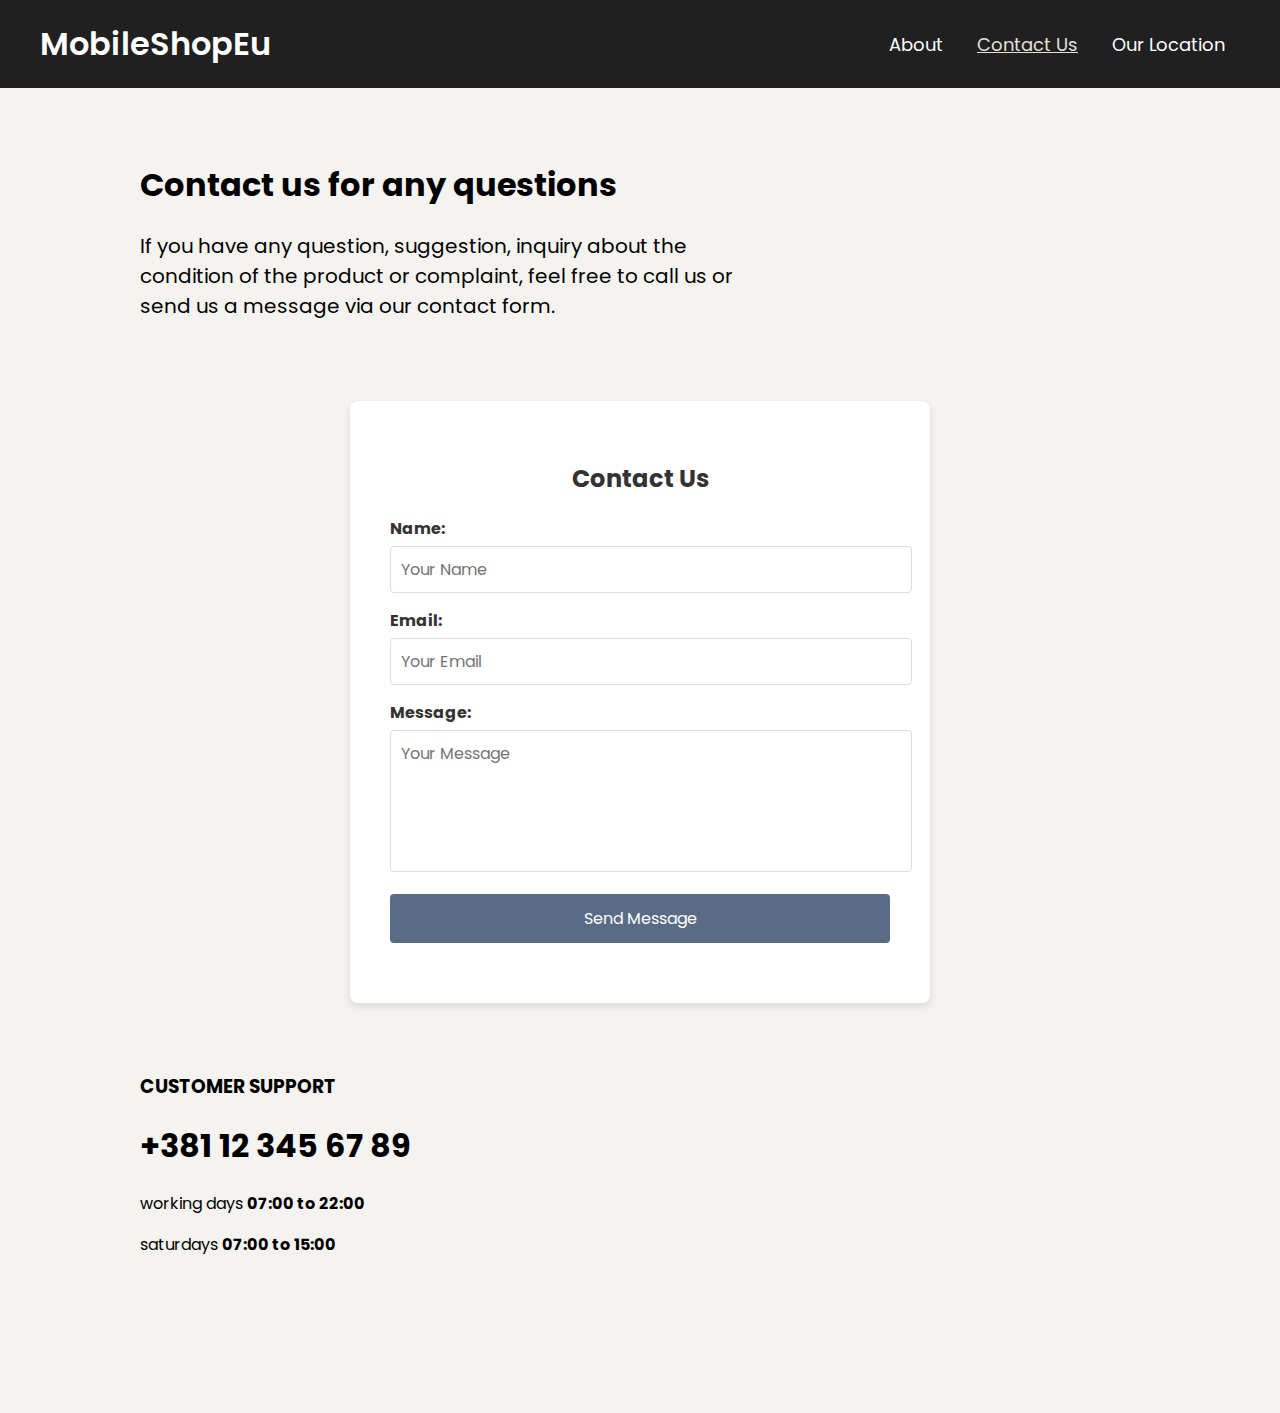
<file: contact.html>
<!DOCTYPE html>
<html lang="en">
<head>
    <meta charset="UTF-8">
    <meta name="viewport" content="width=device-width, initial-scale=1.0">
    <title>Contact Us</title>
    <link rel="stylesheet" href="style.css">
</head>
<header>
    <div class="header-content">
        <div class="logo">
            <a href="index.html">MobileShopEu</a>
        </div>
        <div class="nav-links">
            <div class="linkss">
            <a href="about.html">About</a>
            <a href="#contact us" class="main">Contact Us</a>
            <a href="location.html">Our Location</a>
            </div>
        </div>
    </div>
</header>
<body id="bodyc">
    <div class="tex">
        <h1>Contact us for any questions</h1>
        <p>If you have any question, suggestion, inquiry about the condition of the product or complaint, feel free to call us or send us a message via our contact form.</p>
    </div>
    <div class="contact-container">
        <h2>Contact Us</h2>
        <form id="contactForm" onsubmit="return validateForm()">
            <div class="form-group">
                <label for="name">Name:</label>
                <input type="text" id="name" name="name" placeholder="Your Name">
            </div>
            <div class="form-group">
                <label for="email">Email:</label>
                <input type="email" id="email" name="email" placeholder="Your Email">
            </div>
            <div class="form-group">
                <label for="message">Message:</label>
                <textarea id="message" name="message" placeholder="Your Message"></textarea>
            </div>
            <button type="submit">Send Message</button>
        </form>
        <div id="formMessage"></div>
    </div>
    <div class="num">
        <h3>CUSTOMER SUPPORT</h3>
        <h1>+381 12 345 67 89</h1>
        <p>working days <b>07:00 to 22:00</b></p>
        <p>saturdays <b>07:00 to 15:00</b></p>
    </div>

    <script src="contact.js"></script>
</body>
</html>
</file>
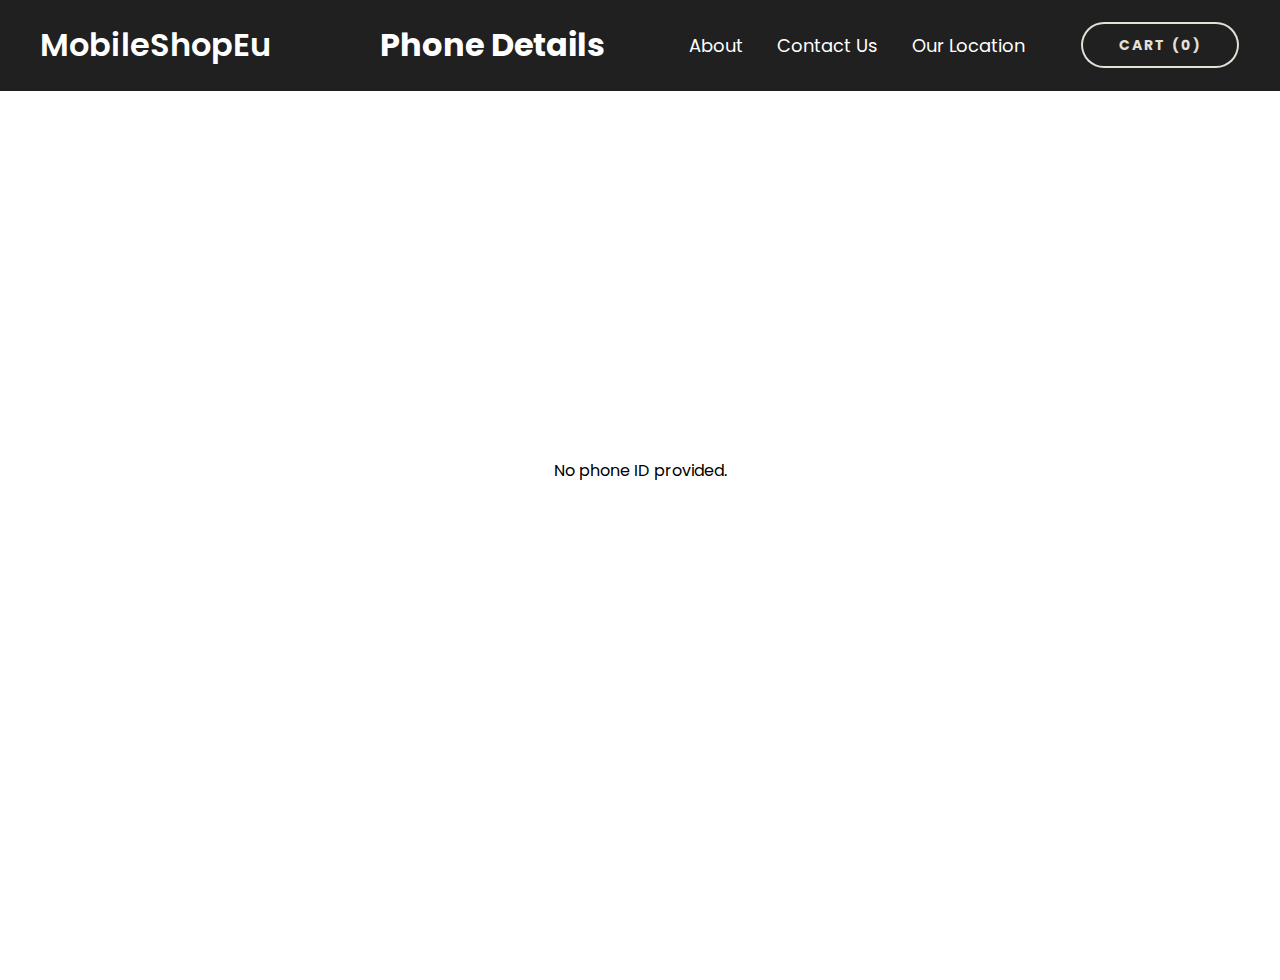
<file: phonedetail.html>
<!DOCTYPE html>
<html lang="en">
<head>
    <meta charset="UTF-8">
    <meta name="viewport" content="width=device-width, initial-scale=1.0">
    <title>Phone Details</title>
    <link href='https://fonts.googleapis.com/css?family=Poppins' rel='stylesheet'>
    <link rel="stylesheet" href="style.css">
</head>
<body id="detailbody">
    <header>
        <div class="header-content">
            <div class="logo">
                <a href="index.html">MobileShopEu</a>
            </div>
            <div>
                <h1 id="detalji">Phone Details</h1>
            </div>
           
            <div class="nav-links">
                <div class="linkss">
                <a href="about.html">About</a>
                <a href="contact.html">Contact Us</a>
                <a id="z" href="location.html">Our Location</a>
                 </div>
                <button id="viewBasketButton">Cart (<span id="basketCount">0</span>)</button>
            </div>
        </div>
    </header>
    <main>
        <div class="detailpage">
        <div id="phonedetail" class="detailcontainer">

        </div>
        <div id="extra-description" class="extra-description"></div>
        </div>
    </main>
    <div id="basket" class="basket-view">
        <h2>Shopping Basket</h2>
        <ul id="basketItems">
       
        </ul>
    </div>
    <script src="phonedetail.js"></script>
</body>
</html>
</file>
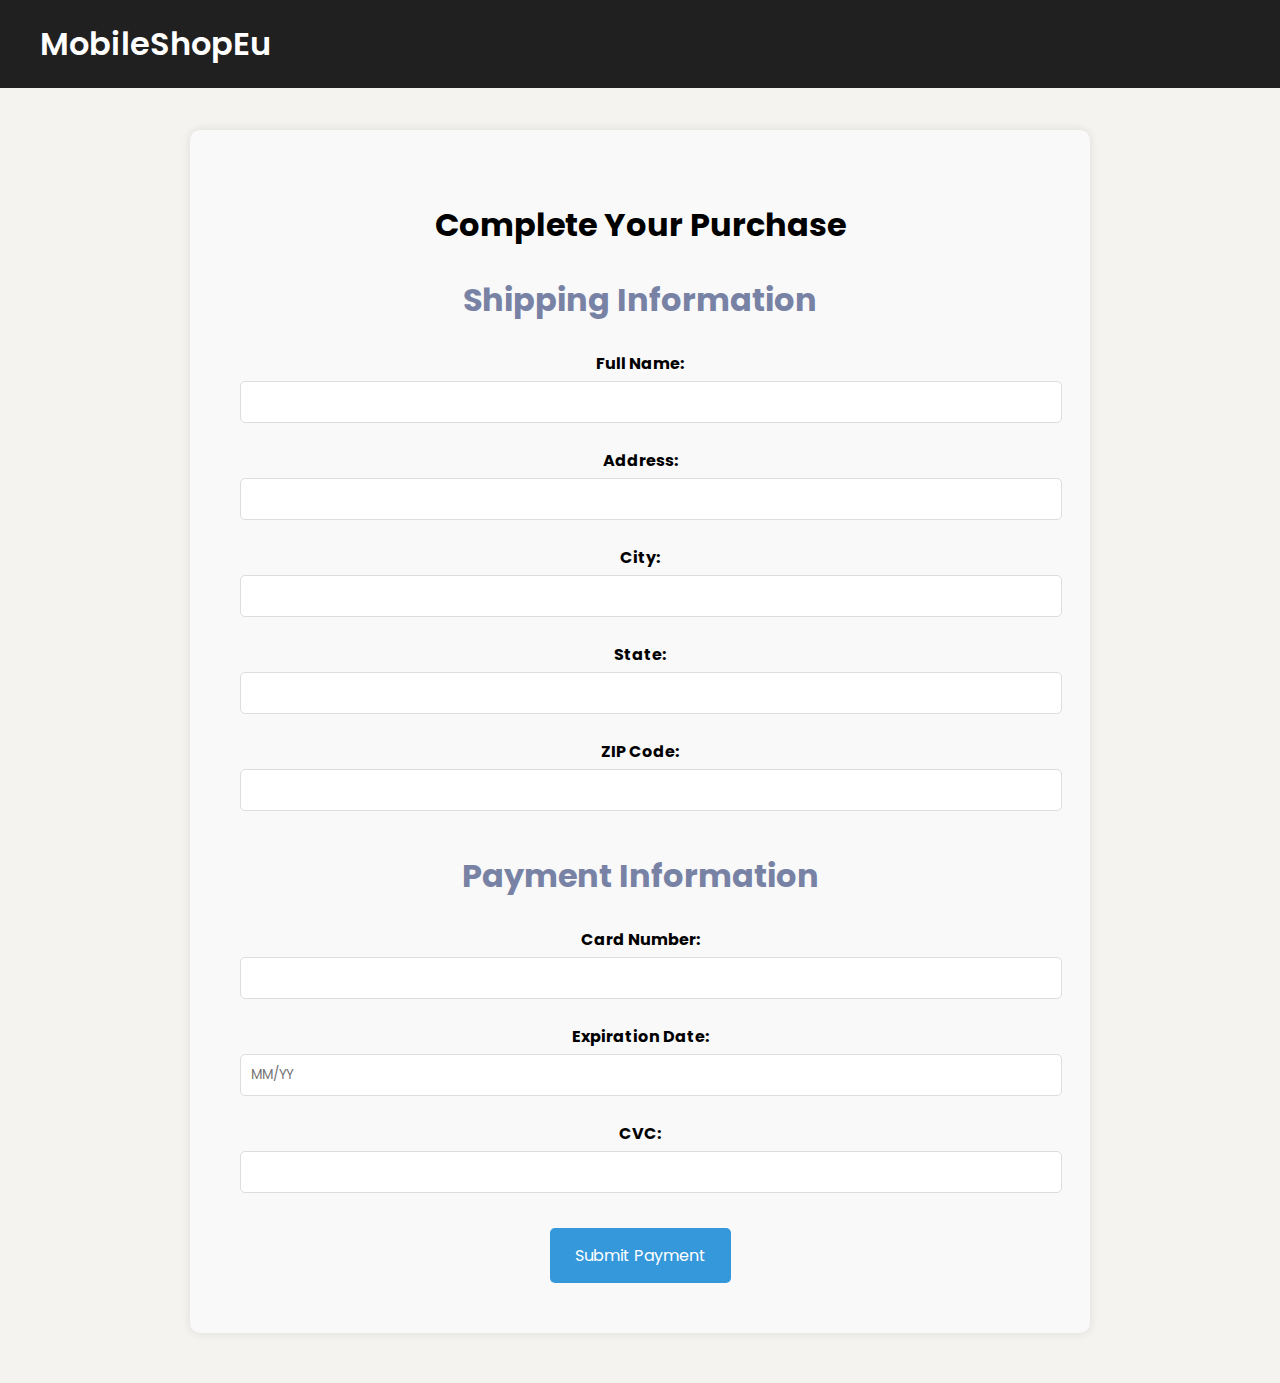
<file: purchasing.html>
<!DOCTYPE html>
<html lang="en">
<head>
    <meta charset="UTF-8">
    <meta name="viewport" content="width=device-width, initial-scale=1.0">
    <title>Purchase Information</title>
    <link rel="stylesheet" href="style.css"> 
</head>
<body>
    <header>
        <div class="header-content">
            <div class="logo">
                <a href="index.html">MobileShopEu</a>
            </div>
        </div>
    </header>

    <main>
        <div class="form-container">
            <h1>Complete Your Purchase</h1>
            <form id="purchaseForm">
                <div class="form-section">
                    <h2>Shipping Information</h2>
                    <label for="fullName">Full Name:</label>
                    <input type="text" id="fullName" name="fullName" required>

                    <label for="address">Address:</label>
                    <input type="text" id="address" name="address" required>

                    <label for="city">City:</label>
                    <input type="text" id="city" name="city" required>

                    <label for="state">State:</label>
                    <input type="text" id="state" name="state" required>

                    <label for="zip">ZIP Code:</label>
                    <input type="text" id="zip" name="zip" required>
                </div>

                <div class="form-section">
                    <h2>Payment Information</h2>
                    <label for="cardNumber">Card Number:</label>
                    <input type="text" id="cardNumber" name="cardNumber" required>

                    <label for="cardExpiry">Expiration Date:</label>
                    <input type="text" id="cardExpiry" name="cardExpiry" placeholder="MM/YY" required>

                    <label for="cardCvc">CVC:</label>
                    <input type="text" id="cardCvc" name="cardCvc" required>
                </div>

                <button type="submit" class="submit-button">Submit Payment</button>
            </form>
        </div>
    </main>
</body>
<script>
    document.addEventListener('DOMContentLoaded', () => {
        const form = document.getElementById('purchaseForm');
    
        form.addEventListener('submit', (event) => {
            event.preventDefault();
    
            alert('Thank you for your purchase!');
    
        });
    });
    </script>
</html>
</file>
<file: style.css>
@import url('https://fonts.googleapis.com/css2?family=Poppins:wght@200;300;400;500;600&display=swap');

* {
    font-family: 'Poppins', sans-serif;
}

body {
    margin: 0;
    padding: 0;
    background-color: #f5f3ef;
}


header {
    background-color: #202020;
    color: #ffffff;
    padding: 0px 0;
    text-align: center;
    justify-content: center;
    z-index: 100;
    position: fixed;
    width: 100%;
    top: 0;
    left: 0;
}

.header-content {
    display: flex;
    align-items: center;
    justify-content: space-between;
    padding: 0 20px;
    margin-bottom: 0px;
}

.logo {
    padding: 20px;
    display: flex;
    justify-content: center;
    align-items: center;
}
.logo img{
    display: none;
}
.search-icon {
    display: none;
    cursor: pointer;
  }
  
  .menu-toggle {
    display: none;
  }

.logo a {
    text-decoration: none;
    color: white;
    display: flex;
    justify-content: center;
    align-items: center;
    font-weight: 600;
    font-size: 2em;
    margin-right: 20px;
}

.search-bar input {
    padding: 5px;
    font-size: 20px;
    border-radius: 100px;
    border: none;
    width: 500px; 
}
.nav-links {
    display: flex;
    margin-right: 20px;
    align-items: center;
}

.nav-links a {
    color: #ffffff;
    text-decoration: none;
    margin: 0 15px;
    font-size: 18px;
}

.nav-links a:hover {
    text-decoration: underline;
    color: #e4e0d8;
}
.nav-links .main{
    text-decoration: underline;
    color: #e4e0d8;
}
#z{
    padding-right: 40px;
}

.basket-view {
    display: none;
    position: fixed;
    top: 80px;
    right: 20px;
    width: 300px;
    background: #fff;
    border: 1px solid #ddd;
    border-radius: 8px;
    padding: 15px;
    box-shadow: 0 4px 8px rgba(0, 0, 0, 0.1);
    z-index: 1000;
}

.basket-view h2 {
    margin-top: 0;
}

.basket-view ul {
    list-style: none;
    padding: 0;
}

.basket-view li {
    display: flex;
    justify-content: space-between;
    margin-bottom: 10px;
}

.basket-view button {
    background-color: #e9e8e5;
    border: none;
    border-radius: 5px;
    padding: 7px;
    cursor: pointer;
}

.basket-view button:hover {
    background-color: #dbdad8;
}


.sectionhome {
    height: 100vh;
    background-color: #edeef3;
    text-align: center;
    display: flex;
    align-items: center;
}

.sectionhome .image {
    width: 60%;
    height: auto;
    z-index: 1;
}

img {
    width: 70%;
    height: auto;
}
.image {
    min-width: 500px;
}
.kocka{
    position: absolute;
    background-color: #6e7c9971;
    z-index: 0;
    margin-left: 0px;
    width: 100%;
    height: 500px;
}
.text {
    margin-left: 0;
    width: 40%;
    font-size: 3em;
    display: flex;
    flex-direction: column;
    align-items: center;
    z-index: 1;
}

.text h1 {
    color: #ffffff;
    padding: 0;
    margin: 0;
}

.text p {
    color: #ffffff;
    padding: 0;
    margin: 0;
    margin-bottom: 30px;
}

.wave-button {
    padding: 15px 30px;
    font-size: 40px;
    color: #fff;
    border: none;
    border-radius: 50px;
    cursor: pointer;
    outline: none;
    position: relative;
    overflow: hidden;
    z-index: 1;
    background: linear-gradient(45deg, #5f6c85, #b7b8ee);
    transition: color 0.4s;
}

.wave-button::before {
    content: '';
    position: absolute;
    top: 0;
    left: -100%;
    width: 200%;
    height: 100%;
    background: rgba(255, 255, 255, 0.2);
    transform: skewX(-45deg);
    transition: 0.5s;
    z-index: -1;
}

.wave-button:hover::before {
    left: 100%;
}
  

#viewBasketButton {
    display: inline-block;
    outline: none;
    cursor: pointer;
    font-size: 14px;
    line-height: 1;
    border-radius: 500px;
    transition-property: background-color,border-color,color,box-shadow,filter;
    transition-duration: .3s;
    border: 1px solid transparent;
    letter-spacing: 2px;
    min-width: 160px;
    text-transform: uppercase;
    white-space: normal;
    font-weight: 700;
    text-align: center;
    padding: 16px 14px 18px;
    color: #e4e0d8;
    box-shadow: inset 0 0 0 2px #e4e0d8;
    background-color: transparent;
    height: 48px;
}
    #viewBasketButton:hover{
        color: #2e2e2e;
        background-color: #e4e0d8;
    }

    
#viewBasketButton\ c{
    display: none;
}


.noresults {
    display: none; 
    text-align: center;
    color: #000000; 
    font-size: 2em; 
    margin-top: 20px; 
    padding: 10px; 
    border: 1px solid #ddd; 
    border-radius: 5px; 
    background-color: #f9f9f9; 
    z-index: 10;
}
.tabs {
    display: flex;
    position: sticky;
    top: 80px; 
    z-index: 99; 
    justify-content: space-around;
    margin-bottom: 20px;
    background-color: #202020;
    padding: 10px;
}

.tabs a {
    color: #ffffff;
    text-decoration: none;
    font-size: 18px;
    padding: 10px 20px;
    border-radius: 5px;
}

.tabs a:hover {
    background-color: #303030;
}
.tabs #main{
    background-color: #303030;
}
.prostor{
    width: 100%;
    height: 100px;

}
.sc {
    display:flex;
}
.filter-buttons{
    display: flex;
    flex-direction: column;
    margin: 20px;
}
.filter-buttons button{
    cursor: pointer;
    margin-bottom: 1px;
    width: 300px;
    height: 50px;
    font-weight: 500;
    color: #20202086;
    background-color: #dad6d0d7;
    border-radius: 2px;
    border: none;
}
.filter-buttons button:hover{
    border: none;
    color: #202020;
    background-color: #dad6d0;
}


#phones {
    min-height: 100vh;
}


#phone-list, #cases-list, #glasses-list, #chargers-list, #headphones-list{
    display: flex;
    flex-wrap: wrap;
    gap: 20px;
    justify-content: center;
}

.case-item, .phone-item,.charger-item,.headphone-item,.glass-item{
    text-decoration: none;
    color: #202020;
    cursor: pointer;
    margin-top: 20px;
    background: #fff;
    border: 1px solid #ddd;
    border-radius: 5px;
    padding: 10px;
    width: calc(33.33% - 20px); 
    box-sizing: border-box;
}

.case-item img,.glass-item img ,.phone-item img,.charger-item img,.headphone-item img{
    max-width: 100%;
    height: auto;
}

.case-item h3,.glass-item h3,.phone-item h3,.charger-item h3,.headphone-item h3 {
    margin: 10px 0;
}

.case-item p,.glass-item p ,.phone-item p,.charger-item p,.headphone-item p {
    margin: 5px 0;
}




.add-to-basket{
      align-items: center;
      background-clip: padding-box;
      background-color: #e9e8e5;
      border: 1px solid transparent;
      border-radius: .25rem;
      box-shadow: rgba(0, 0, 0, 0.02) 0 1px 3px 0;
      box-sizing: border-box;
      color: #4e4e4ebb;
      cursor: pointer;
      display: inline-flex;
      font-family: system-ui,-apple-system,system-ui,"Helvetica Neue",Helvetica,Arial,sans-serif;
      font-size: 16px;
      font-weight: 600;
      justify-content: center;
      line-height: 1.25;
      margin: 0;
      min-height: 3rem;
      padding: calc(.875rem - 1px) calc(1.5rem - 1px);
      position: relative;
      text-decoration: none;
      transition: all 250ms;
      user-select: none;
      -webkit-user-select: none;
      touch-action: manipulation;
      vertical-align: baseline;
      width: auto;
    }
    
    .add-to-basket:hover {
      background-color: #cac9c5;
      color: #4e4e4e;
      box-shadow: rgba(0, 0, 0, 0.1) 0 4px 12px;
    }
    
    .add-to-basket:hover {
      transform: translateY(-1px);
    }


    #detailbody{
        background-color: white;
    }

    
    .image-slider {
        position: relative; 
    }
    
    #phoneImage {
        width: 100%;
        width: 800px; 
        height: auto; 
    }
    
    .dots-container {
        position: absolute;
        bottom: 10px; 
        left: 50%;
        transform: translateX(-50%); 
        display: flex;
        gap: 5px; 
        justify-content: center;
        z-index: 10; 
    }
    
    .dot {
        background-color: #bbb; 
        border-radius: 50%;
        height: 10px; 
        width: 10px; 
        cursor: pointer;
        transition: background-color 0.3s; 
    }
    
    .dot.active {
        background-color: #717171; 
    }
    .dot:hover {
        background-color: #333; 
    }
    
    
    .detailcontainer {
        display: flex;
        justify-content: center;
        align-items: center;
        height: 100vh; 
        padding: 20px;
        margin: 0 60px; 
    }
    
    .detailcontent {
        display: flex;
        align-items: center;
        background-color: #f5f3ec; 
        border-radius: 50px; 
        box-shadow: 0 4px 12px rgba(0, 0, 0, 0.15); 
        padding: 30px;
        width: 100%;
        max-width: 1900px; 
        height: auto; 
    }
    
    .detailcontent img {
        flex: 1; 
        max-width: 90%; 
        height: auto;
        border-radius: 10px; 
        margin-right: 40px; 
    }
    
    .detailcontent .details {
        flex: 1; 
        width: 200px;
    }
    
    .detailcontent h2 {
        margin-bottom: 20px; 
        font-size: 2em; 
        font-weight: bold;
    }
    
    .detailcontent p {
        margin-bottom: 15px; 
        font-size: 18px; 
        color: #444; 
    }
    .extra-description{
        padding: 20px;
        margin: 0 60px;


    }
    .detailpage{
        display: flex;
        justify-content: center;
        flex-direction: column;
    }
    .infocontainers{
        display: flex;
        flex-direction: row;
        flex-wrap: wrap;
        justify-content: center;
        gap: 20px;
    }
    .infocontainer{
        display: flex;
        flex-direction: column;
        align-items: center;
        justify-content: center;
        background-color: #f5f3ec; 
        border-radius: 30px; 
        box-shadow: 0 4px 12px rgba(0, 0, 0, 0.15); 
        padding: 30px;
        margin-bottom: 20px;
        height: auto; 
        max-width: 500px;
    }
    .infocontainer h2{
        font-weight: 600;
        padding: 10px;
        text-align: center;
        
    }
    .infocontainer #p{
        max-width: 200px;
    }
    .infocontainer#d {
        background-image: url(phones/Untitled-1.png);
        background-size: cover; 
        background-position: center; 
        background-repeat: no-repeat; 

    }
    
    #bodyc {
        padding: 140px;
        margin: 0;
    }
    #bodyc .tex{
        max-width: 600px;
        padding-bottom: 60px;
    }
    #bodyc .tex p{
        font-size: 20px;
    }
    .num{
        padding-top: 50px;
    }
    #bodyc .texx p{
        font-size: 20px;
    }
    .contact-container {
        background-color: #fff;
        padding: 40px;
        max-width: 500px;
        margin: 0 auto;
        border-radius: 8px;
        box-shadow: 0 4px 8px rgba(0, 0, 0, 0.1);
    }
    
    .contact-container h2 {
        text-align: center;
        margin-bottom: 20px;
        color: #333;
    }
    
    .contact-container .form-group {
        margin-bottom: 15px;
    }
    
    .contact-container .form-group label {
        display: block;
        font-weight: bold;
        margin-bottom: 5px;
        color: #333;
    }
    
    .contact-container .form-group input,
    .contact-container .form-group textarea {
        width: 100%;
        padding: 10px;
        border: 1px solid #ddd;
        border-radius: 4px;
        font-size: 16px;
    }
    
    .contact-container .form-group textarea {
        resize: none;
        height: 120px;
    }
    
    .contact-container button {
        display: block;
        width: 100%;
        padding: 12px;
        background-color: #5a6b85;
        border: none;
        border-radius: 4px;
        color: white;
        font-size: 16px;
        cursor: pointer;
        transition: background-color 0.3s ease;
    }
    
    .contact-container button:hover {
        background-color: #7185a3;
    }
    
    .contact-container #formMessage {
        margin-top: 20px;
        text-align: center;
        color: green;
    }
    

    .checkout-container {
        max-width: 600px;
        margin: 0 auto;
        padding: 20px;
        background-color: #f9f9f9;
        border-radius: 10px;
        box-shadow: 0 0 10px rgba(0, 0, 0, 0.1);
        margin-top: 140px; 
    }
    
    .checkout-item {
        display: flex;
        align-items: center;
        border-bottom: 1px solid #ddd;
        padding: 10px 0;
    }
    
    .checkout-item img {
        width: 100px;
        height: auto;
        margin-right: 20px;
        border-radius: 4px;
    }
    
    .item-details {
        flex: 1;
    }
    
    .item-details h3 {
        margin: 0;
        font-size: 18px;
        font-weight: 500;
    }
    
    .item-details p {
        margin: 5px 0 0;
        font-size: 16px;
        color: #666;
    }
    
    .remove-item {
        background-color: #d8d8d8;
        color: rgb(0, 0, 0);
        border: none;
        border-radius: 4px;
        padding: 10px 15px;
        font-size: 14px;
        cursor: pointer;
        transition: background-color 0.3s;
    }
    
    .remove-item:hover {
        background-color: #b6b6b6;
    }
    .decrease-quantity, .increase-quantity {
        background-color:  #d8d8d8;
        border: none;
        border-radius: 4px;
        padding: 10px 15px;
        font-size: 14px;
        cursor: pointer;
        transition: background-color 0.3s;
        margin: 0 5px;
        color: #202020;
    }
    
    .decrease-quantity:hover, .increase-quantity:hover {
        background-color: #b6b6b6;
    }
    
    .total-section {
        display: flex;
        justify-content: space-between;
        align-items: center;
        margin-top: 20px;
    }
    
    .total-section h2 {
        margin: 0;
        font-size: 20px;
        font-weight: 600;
    }
    
    #confirmPurchaseButton {
        background-color: #68b488;
        color: white;
        border: none;
        border-radius: 4px;
        padding: 15px 25px;
        font-size: 16px;
        cursor: pointer;
        transition: background-color 0.3s;
    }
    
    #confirmPurchaseButton:hover {
        background-color: #579671;
    }


.form-container {
    text-align: center;
    padding: 50px;
    background-color: #f9f9f9;
    border-radius: 10px;
    box-shadow: 0 0 10px rgba(0, 0, 0, 0.1);
    max-width: 800px;
    margin: 50px auto;
    margin-top: 130px;
}

.form-section {
    margin-bottom: 20px;
}

.form-section h2 {
    color: #7882a5;
    font-size: 2em;
}

.form-section label {
    display: block;
    margin: 10px 0 5px;
    font-weight: bold;
}

.form-section input {
    width: 100%;
    padding: 10px;
    margin-bottom: 15px;
    border: 1px solid #ddd;
    border-radius: 5px;
}

.submit-button {
    display: inline-block;
    padding: 15px 25px;
    font-size: 16px;
    color: #fff;
    background-color: #3498db;
    border-radius: 5px;
    border: none;
    text-decoration: none;
    cursor: pointer;
    transition: background-color 0.3s;
}

.submit-button:hover {
    background-color: #2980b9;
}

.footer {
    background-color: #202020; 
    color: #ffffff; 
    text-align: center; 
    padding: 20px 0; 
    position: relative; 
    bottom: 0;
    width: 100%;
    margin-top: 40px; 
}

.footer p {
    margin: 0; 
    font-size: 14px; 
}




@media (max-width: 1450px){
    .search-bar input {
        display: none;
    }
    .search-bar.show input {
        display: block;
        width: 60%; 
        position: absolute;
        right: 5%;
        top: 90px; 
        background-color: #202020;
        color: white;
    }
    .search-icon {
        display: block;
        width: 30px; 
        height: 30px; 
    }
}

@media (max-width: 1200px) {
    .phone-item {
        width: calc(50% - 20px); 
    }
    .checkout-item {
        flex-direction: column;
        align-items: flex-start;
    }

    .checkout-item img {
        width: 100px;
    }
    .nav-links a{
        font-size: 16px;
    }
    .sectionhome .text{
        width:100%;
     }
    .sectionhome .text h1{
        font-size: 60px;
    }
    .sectionhome .text p{
        font-size: 25px;
    }
    .sectionhome .text button{
        font-size: 20px;
        padding: 10px 23px;
    }
}
@media (max-width: 940px) {
    .search-bar input {
        display: none;
    }
    .search-bar.show input {
        display: block;
        width: 60%; 
        position: absolute;
        right: 5%;
        top: 90px; 
        background-color: #202020;
        color: white;
    }
    .search-icon {
        display: block;
        width: 30px; 
        height: 30px; 
    }
    .menu-toggle {
        display: block;
        cursor: pointer;
        font-size: 24px; 
        padding: 10px;
    }
    
      .tabs, .nav-links a{
        display: none; 
      }
      
      .menu-open .tabs{
        display: flex;
        flex-direction: column;
        position: fixed;
        right: 20px;
        top: 78px;
        width: 204px;
    }
    .menu-open .nav-links a{
        position: relative;
        display: flex;
    }
    .menu-open .linkss{
        position: absolute;
        display: flex;
        flex-direction: column;
        justify-content: space-around;
        margin-bottom: 20px;
        padding: 10px;
        background-color: #202020;
        top:320px;
        right: 20px;
        width: 204px;
    }
    .linkss {
        position: none;
    }

        
    .linkss a {
            color: #ffffff;
            text-decoration: none;
            font-size: 18px;
            padding: 10px 20px;
            border-radius: 5px;
    }
        
    .linkss a:hover {
            background-color: #303030;
    }
    #detalji{
        font-size: 27px;
    }

    .detailcontent {
        display: flex;
        flex-direction: column;
    }
    .detailcontent .details {
        flex: 1; 
        width: 200px;
    }
    
    .detailcontent h2 {
        margin-bottom: 20px; 
        font-size: 17px; 
        font-weight: bold;
    }
    
    .detailcontent p {
        margin-bottom: 15px; 
        font-size: 13px; 
        color: #444; 
    }
    .infocontainer h2{
        font-size: 16px;
    }

}

@media (max-width: 768px) {
    .case-item, .phone-item,.charger-item,.headphone-item,.glass-item {
        width: calc(100% - 20px); 
    }

    .header-content{
        padding: 10px;
    }
    .logo {
        padding: 10px;
        text-align: center;
        width: 100%;
    }

    .logo a {
        font-size: 19px;
    }
    .search-bar input {
        display: none;
    }
    .search-bar.show input {
        display: block;
        width: 90%; 
        position: absolute;
        right: 5%;
        top: 77px; 
        background-color: #202020;
        color: white;
    }
    .search-icon {
        display: block;
        width: 24px; 
        height: 24px; 
    }
    .menu-toggle {
        display: block;
        cursor: pointer;
        font-size: 23px; 
        padding: 10px;
    }
    
      .tabs, .nav-links a{
        display: none; 
      }
      
      .menu-open .tabs{
        display: flex;
        flex-direction: column;
        position: fixed;
        right: 20px;
        top: 68px;
        width: 204px;
    }
    .menu-open .nav-links a{
        position: relative;
        display: flex;
    }
    .menu-open .linkss{
        position: absolute;
        display: flex;
        flex-direction: column;
        justify-content: space-around;
        margin-bottom: 20px;
        padding: 10px;
        background-color: #202020;
        top:320px;
        right: 20px;
        width: 204px;
    }

        
    .linkss a {
            color: #ffffff;
            text-decoration: none;
            font-size: 18px;
            padding: 10px 20px;
            border-radius: 5px;
    }
        
    .linkss a:hover {
            background-color: #303030;
    }

      
    .sc{
        display: flex;
        flex-direction: column;
    }
    .filter-buttons button{
        width: 100%;
    }

    .sectionhome .text{
        width:100%;
     }
    .sectionhome .text h1{
        font-size: 40px;
    }
    .sectionhome .text p{
        font-size: 25px;
    }
    .sectionhome .text button{
        font-size: 20px;
        padding: 10px 23px;
    }
    .image{
        display: none;
    }

    .checkout-item {
        flex-direction: column;
        align-items: flex-start;
    }

    .checkout-item img {
        width: 100%;
    }

    .total-section {
        flex-direction: column;
        align-items: flex-start;
    }

    #confirmPurchaseButton {
        width: 100%;
    }
    .form-container {
        width: 80%;
    }
    #bodyc{
        display: flex;
        flex-direction: column;
        width: 100%;
        margin: 10px;
        padding: 10px;
        margin-top: 70px;
    }
    .texx {
        text-wrap: wrap;
    }
    .texx h1{
        font-size: 20px;
    }
    .texx p{
        font-size: 15px !important;
        margin-right: 30px;
    }
    #viewBasketButton {
        display: inline-block;
        outline: none;
        cursor: pointer;
        font-size: 10px;
        line-height: 1;
        border-radius: 500px;
        transition-property: background-color,border-color,color,box-shadow,filter;
        transition-duration: .3s;
        border: 1px solid transparent;
        letter-spacing: 2px;
        min-width: 120px;
        text-transform: uppercase;
        white-space: normal;
        font-weight: 700;
        text-align: center;
        padding: 14px 10px 16px;
        color: #e4e0d8;
        box-shadow: inset 0 0 0 2px #e4e0d8;
        background-color: transparent;
        height: 40px;
    }
    #viewBasketButton:hover{
            color: #2e2e2e;
            background-color: #e4e0d8;
        }
    #detalji{
        display: none;
    }
    .contact-container{
        margin-left: 0px;
        margin-right: 20px;
        width: 80%;
    }
    .map-container iframe{
        width: 350px;
        height: 700px;
    }
    .location-container h1{
        font-size: 20px;
    }
    .tex {
        text-wrap: wrap;
    }
    .tex h1{
        font-size: 20px;
    }
    .tex p{
        font-size: 15px !important;
        margin-right: 50px;
        text-wrap: wrap;
    }
    .footer p {
        font-size: 12px;
    }

}
</file>
